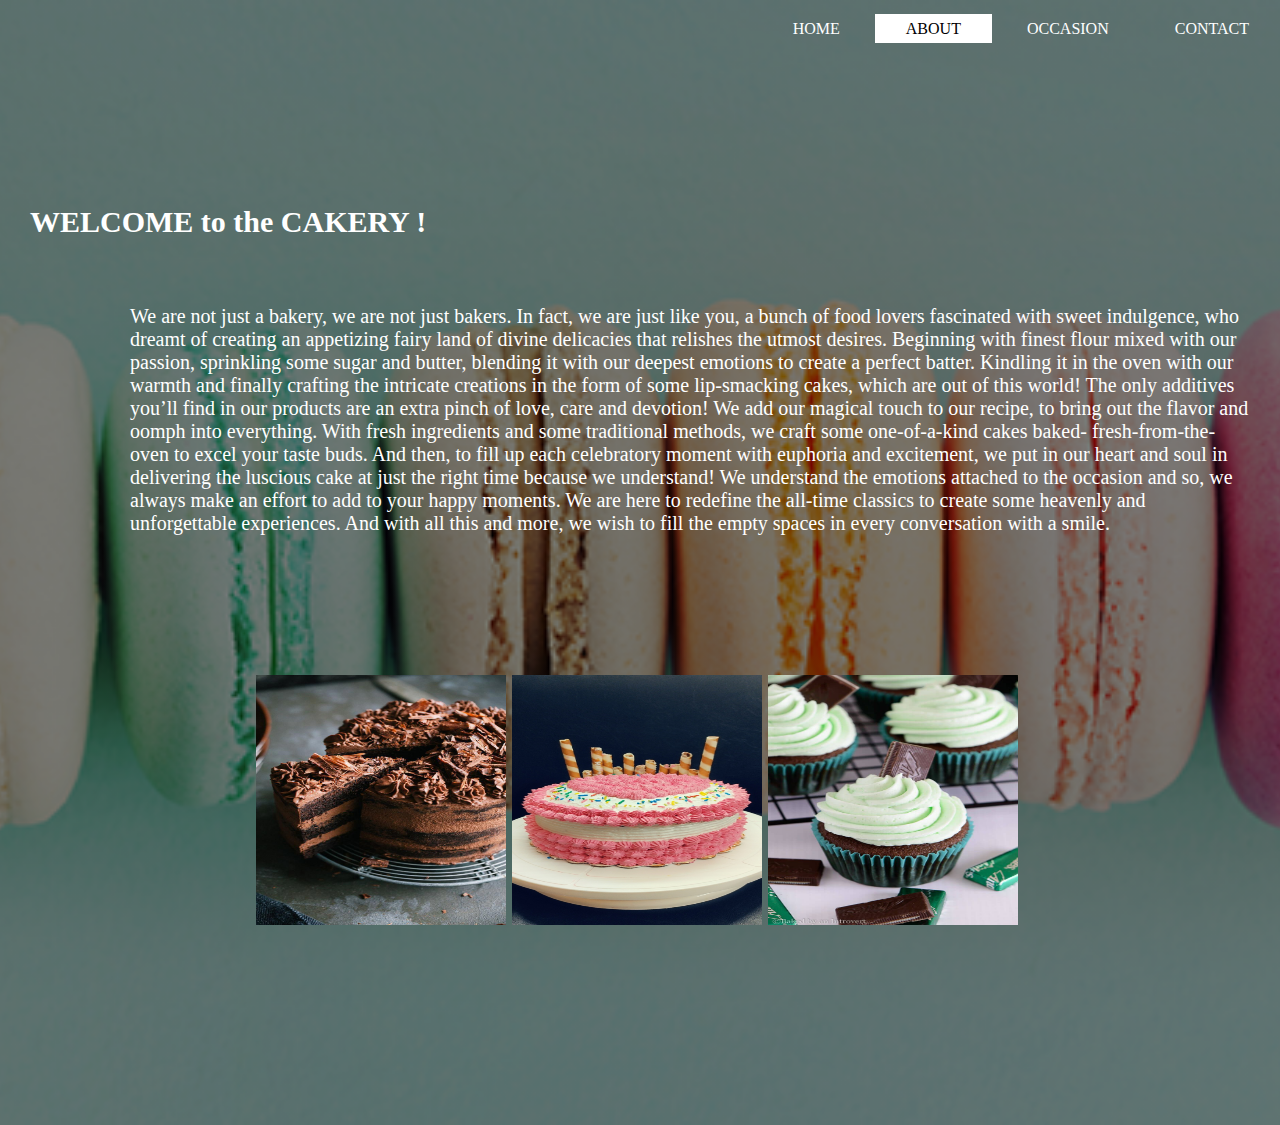
<file: ABOUT.html>
<!DOCTYPE html>
<html>
<head>
   <title>ABOUT-THE CAKERY</title>
      <link rel="stylesheet" type="text/css" href="css/aboutcss.css">

</head>
<body>
  <header>
	<div class="main">
                <ul>
                  <li> <a href="index.html">HOME</a></li>
   		  
		  <li class="active"><a href="ABOUT.html">ABOUT</a></li>          
                  <li class="dropdown"><a href="Occassion.html">OCCASION</a>
                  <ul class="dropdown-content">
                    <li><a href="#">Birthday</a></li>
                    <li><a href="#">Anniversary</a></li>
                    <li><a href="#">Party</a></li>
                    <li><a href="#">Wedding</a></li>
                   </ul>
                   </li>
		  
                  <li><a href="contact.html">CONTACT</a></li>
		</ul>
 <p>
   <b> WELCOME to the CAKERY !</b>
 </p>
 <p1>
    We are not just a bakery, we are not just bakers. In fact, we are just like you, a bunch of food lovers fascinated with sweet indulgence, 
    who dreamt of creating an appetizing fairy land of divine delicacies that relishes the utmost desires.
    
    Beginning with finest flour mixed with our passion, sprinkling some sugar and butter, blending it with our deepest emotions to create a perfect batter. Kindling it in the oven with our      warmth and finally crafting the intricate creations in the form of some lip-smacking cakes, which are out of this world! The only additives you’ll find in our products are an extra          pinch of love, care and devotion!
 
    We add our magical touch to our recipe, to bring out the flavor and oomph into everything. With fresh ingredients and some traditional methods, we craft some one-of-a-kind cakes baked-      fresh-from-the-oven to excel your taste buds.
  
    And then, to fill up each celebratory moment with euphoria and excitement, we put in our heart and soul in delivering the luscious cake at just the right time because we understand! We      understand the emotions attached to the occasion and so, we always make an effort to add to your happy moments.
    We are here to redefine the all-time classics to create some heavenly and unforgettable experiences. And with all this and more, we wish to fill the empty spaces in every conversation       with a smile.
 </p1>
 
<div class="image">
  <img src="dark.jpg">
</div>

<div class="image1">
  <img src="mac.jpg">
</div>
      
<div class="image2">
  <img src="cup.jpg">
</div>
 </header>


  
</body>
</html>
</file>
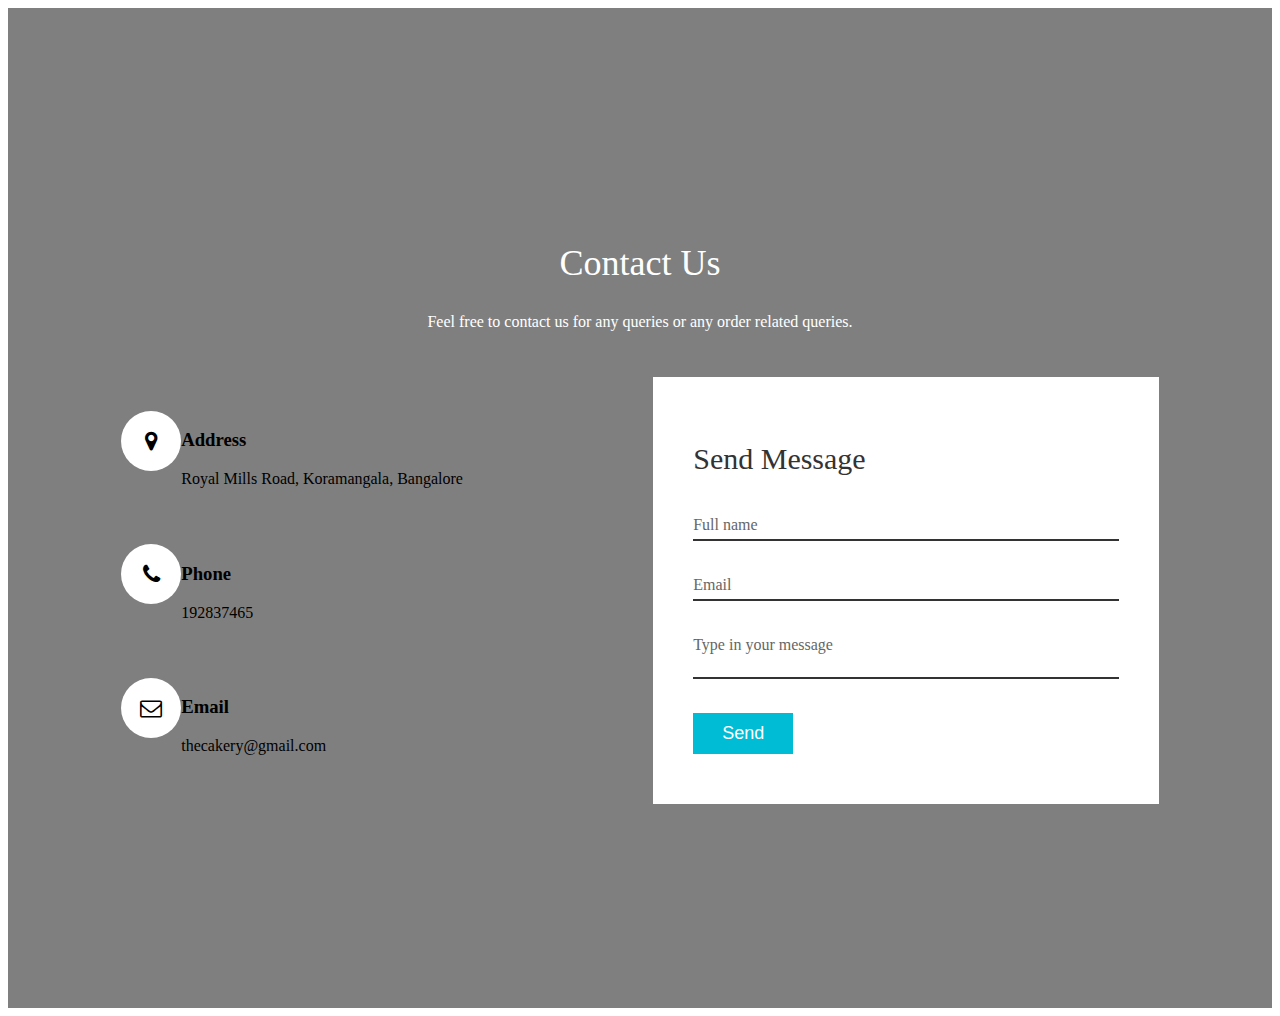
<file: contact.html>
<!DOCTYPE html>
<html>
  <body>
    <head>
      <!-- <div class="main">
                <ul>
                  <li> <a href="index.html">HOME</a></li>

		  <li><a href="ABOUT.html">ABOUT</a></li>
                  <li class="dropdown"><a href="Occassion.html">OCCASION</a>
                  <ul class="dropdown-content">
                    <li><a href="#">Birthday</a></li>
                    <li><a href="#">Anniversary</a></li>
                    <li><a href="#">Party</a></li>
                    <li><a href="#">Wedding</a></li>
                   </ul>
                   </li>

                  <li><a href="contact.html">CONTACT</a></li>
		</ul> -->
        <meta name="viewport" content="width=device-width, initial-scale=1.0">
        <title> Contact Us</title>
        <link rel="stylesheet" href="https://stackpath.bootstrapcdn.com/font-awesome/4.7.0/css/font-awesome.min.css" integrity="sha384-wvfXpqpZZVQGK6TAh5PVlGOfQNHSoD2xbE+QkPxCAFlNEevoEH3Sl0sibVcOQVnN" crossorigin="anonymous">
         <link rel="stylesheet" type="text/css" href="css/contact.css">
</head>

        <section class="contact">
            <div class="content">
                <h2> Contact Us</h2>
                <p> Feel free to contact us for any queries or any order related queries.</p>
            </div>
            <div class="container">
                <div class="ContactInfo">
                    <div class="box">
                        <div class="icon"><i class="fa fa-map-marker" aria-hidden="true"></i></div>
                        <div class="text">
                            <h3>Address </h3>
                            <p>Royal Mills Road, Koramangala, Bangalore </p>
                        </div>
                    </div>
                    <div class="box">
                        <div class="icon"><i class="fa fa-phone" aria-hidden="true"></i></div>
                        <div class="text">
                            <h3>Phone </h3>
                            <p>192837465</p>
                        </div>
                    </div>
                    <div class="box">
                        <div class="icon"><i class="fa fa-envelope-o" aria-hidden="true"></i></div>
                        <div class="text">
                            <h3>Email </h3>
                            <p>thecakery@gmail.com</p>
                        </div>
                    </div>
                </div>
                <div class="contactForm">
                    <form>
                        <h2> Send Message </h2>
                        <div class="inputBox">
                            <input type="text" name="" required="required">
                            <span>Full name</span>
                        </div>
                        <div class="inputBox">
                            <input type="text" name="" required="required">
                            <span>Email</span>
                        </div>
                        <div class="inputBox">
                            <textarea required="required"></textarea>
                            <span>Type in your message</span>
                        </div>
                        <div class="inputBox">
                            <input type="submit" name="" value="Send">
                        </div>
                    </form>
                </div>
            </div>
        </section>

    </body>
</html>
</file>
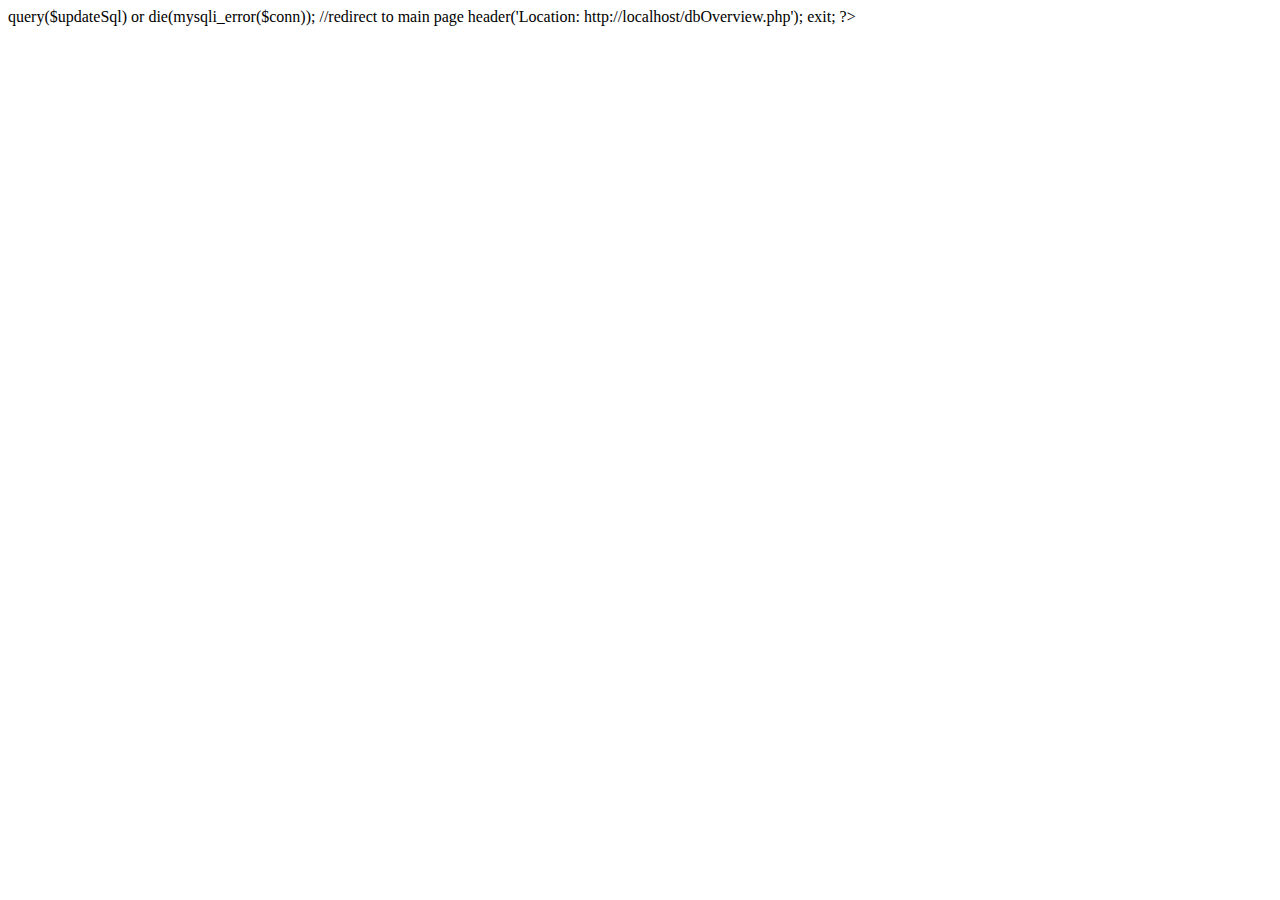
<file: place.html>
<html>

<?php
//including connection to database
include "db_connect.php";

//getting values from form into local variables
$new_targetID= addslashes($_GET["targetID"]);

//formulating sql insert into table
$updateSql="UPDATE `orders` SET `completed` = '1' WHERE `orders`.`orderID` = $new_targetID";
$result = $conn->query($updateSql) or die(mysqli_error($conn));
//redirect to main page
header('Location: http://localhost/dbOverview.php');
exit;
 ?>

 </html>
</file>
<file: css/aboutcss.css>
*{
  margin: 0;
  padding: 0;
  font-family: Baskerville Old Face;
 }

header{
  background-image:linear-gradient(rgba(0,0,0,0.5),rgba(0,0,0,0.5)), url(../cake1.png);
  height: 125vh;
  background-size: cover;
  background-position:center;
  background-repeat: no-repeat;
 
  
 }

ul{
  float: right;
  list-style-type: none;
  margin-top: 20px;
 }

ul li{
  display: inline-block;
  }

ul li a{
  text-decoration: none;
  color: #fff;
  padding: 5px 30px;
  border: 1px solid transparent;
  transition: 0.6s ease;
}

ul li a:hover {
   background-color: #fff;
   color: #000;
}



ul li.active a{
   background-color: #fff;
   color: #000;
}
.main{
   max-width: 1500px;
   margin: auto;
}
ul li ul li{
  display: none;
  backgroung-color:#fff;
  box-shadow: rgba(0,0,0,0.2) 0 2px 6px 0;
  height: 60px;
  transition: ls all ;
 
 }
ul li:hover ul li{
  display:block;
  transition: 0.6s ease;
 
}

p{
  font-family: Baskerville Old Face;
  font-size: 30px;
  list-style-type: none;
  text-decoration: none;
  color: #fff;
  padding: 5px 30px;
  text-align:justify;
  position: absolute;
  float: left;
  margin-top: 200px;
}
p1{
   text-align: absolute;
   position: absolute;
  left: 100px;
  top: 300px;
  font-family: Baskerville Old Face;
  font-size: 20px;
  color: #fff;
  padding: 5px 30px;
}

.image img{ 
       width: 250px;
       height: 250px;
       left: 20%;
       top: 75%;
       position: absolute;

}
.image1 img{ 
       width: 250px;
       height: 250px;
       left: 40%;
       top: 75%;
       position: absolute;

}
     
.image2 img{ 
       width: 250px;
       height: 250px;
       left: 60%;
       top: 75%;
       position: absolute;

}

.dropdown {
  position: relative;
  display: inline-block;
}

.dropdown-content {
  display: none;
  position: absolute;
  color: #fff;
  min-width: 160px;
  box-shadow: 0px 8px 16px 0px rgba(0,0,0,0.2);
  z-index: 1;
}

.dropdown:hover .dropdown-content {display: block;}
</file>
<file: css/contact.css>
/* {
    margin: 0;
    padding: 0;
    box-sizing: border-box;
    font-family: sans-serif;
}
header{
  background-image:linear-gradient(rgba(0,0,0,0.5),rgba(0,0,0,0.5)), url(../pie.jpg);
  height: 125vh;
  background-size: cover;
  background-position:center;
  background-repeat: no-repeat;


 }

ul{
  float: right;
  list-style-type: none;
  margin-top: 20px;
 }

ul li{
  display: inline-block;
  }

ul li a{
  text-decoration: none;
  color: #B8860B;
  padding: 5px 30px;
  border: 1px solid transparent;
  transition: 0.6s ease;
}

ul li a:hover {
   background-color: #0000FF;
   color: #000000;
}



ul li.active a{
   background-color: #000;
   color: #000;
}
.main{
   max-width: 1500px;
   margin: auto;
}
ul li ul li{
  display: none;
  background-color:#B8860B;
  box-shadow: rgba(0,0,0,0.2) 0 2px 6px 0;
  height: 60px;
  transition: ls all ;

 }
ul li:hover ul li{
  display:block;
  transition: 0.6s ease;

} */

.contact
{
    position: relative;
    min-height: 100vh;
    padding: 50px 100px;
    display: flex;
    justify-content: center;
    align-items: center;
    flex-direction: column;
    background-image:linear-gradient(rgba(0,0,0,0.5),rgba(0,0,0,0.5)), url(../pie.jpg);
    background-size: cover;
}

.contact .content
{
    max-width: 800px;
    text-align: center;
}
.contact .content h2
{
    font-size: 36px;
    font-weight: 500;
    color: #fff;
}

.contact .content p
{
    font-weight: 300;
    color: #fff;
}
.container
{
    width: 100%;
    display: flex;
    justify-content: center;
    align-items: center;
    margin-top: 30px;
}
.container .ContactInfo
{
    width: 50%;
    display: flex;
    flex-direction: column;
}
.container .ContactInfo .box
{
    position: relative;
    padding: 20px 0;
    display: flex;
}
.container .ContactInfo .box .icon
{
    min-width: 60px;
    height: 60px;
    background: #fff;
    display: flex;
    justify-content: center;
    align-items: center;
    border-radius: 50%;
    font-size: 22px;
}
.container .ContactInfo .box .icon .text
{
    display: flex;
    margin-left: 20px;
    font-size: 16px;
    color: #fff;
    flex-direction: column;
    font-weight: 300;
}
.container .ContactInfo .box .icon .text h3
{
    font-weight: 500;
    color: #00bcd4;
}
.contactForm
{
    width: 40%;
    padding: 40px;
    background: #fff;
}
.contactForm h2
{
    font-size: 30px;
    color: #333;
    font-weight: 500;
}
.contactForm .inputBox
{
    position: relative;
    width: 100%;
    margin-top: 10px;
}
.contactForm .inputBox input,
.contactForm .inputBox textarea
{
      width: 100%;
      padding: 5px 0;
      font-size: 16px;
      margin: 10px 0;
      border: none;
      border-bottom: 2px solid #333;
      outline: none;
      resize: none;
}
.contactForm .inputBox span
{
    position: absolute;
    left: 0;
    padding: 5px 0;
    font-size: 16px;
    margin: 10px 0;
    pointer-events: none;
    transition: 0.5%;
    color: #666;
}
.contactForm .inputBox input:focus ~ span,
.contactForm .inputBox input:valid ~ span,
.contactForm .inputBox textarea:focus ~ span,
.contactForm .inputBox textarea:valid ~ span
{
    color:#e91e63;
    font-size: 12px;
    transform: translateY(-20px);
}
.contactForm .inputBox input[type="submit"]
{
    width: 100px;
    background: #00bcd4;
    color: #fff;
    border: none;
    cursor: pointer;
    padding: 10px;
    font-size: 18px;

}
</file>
